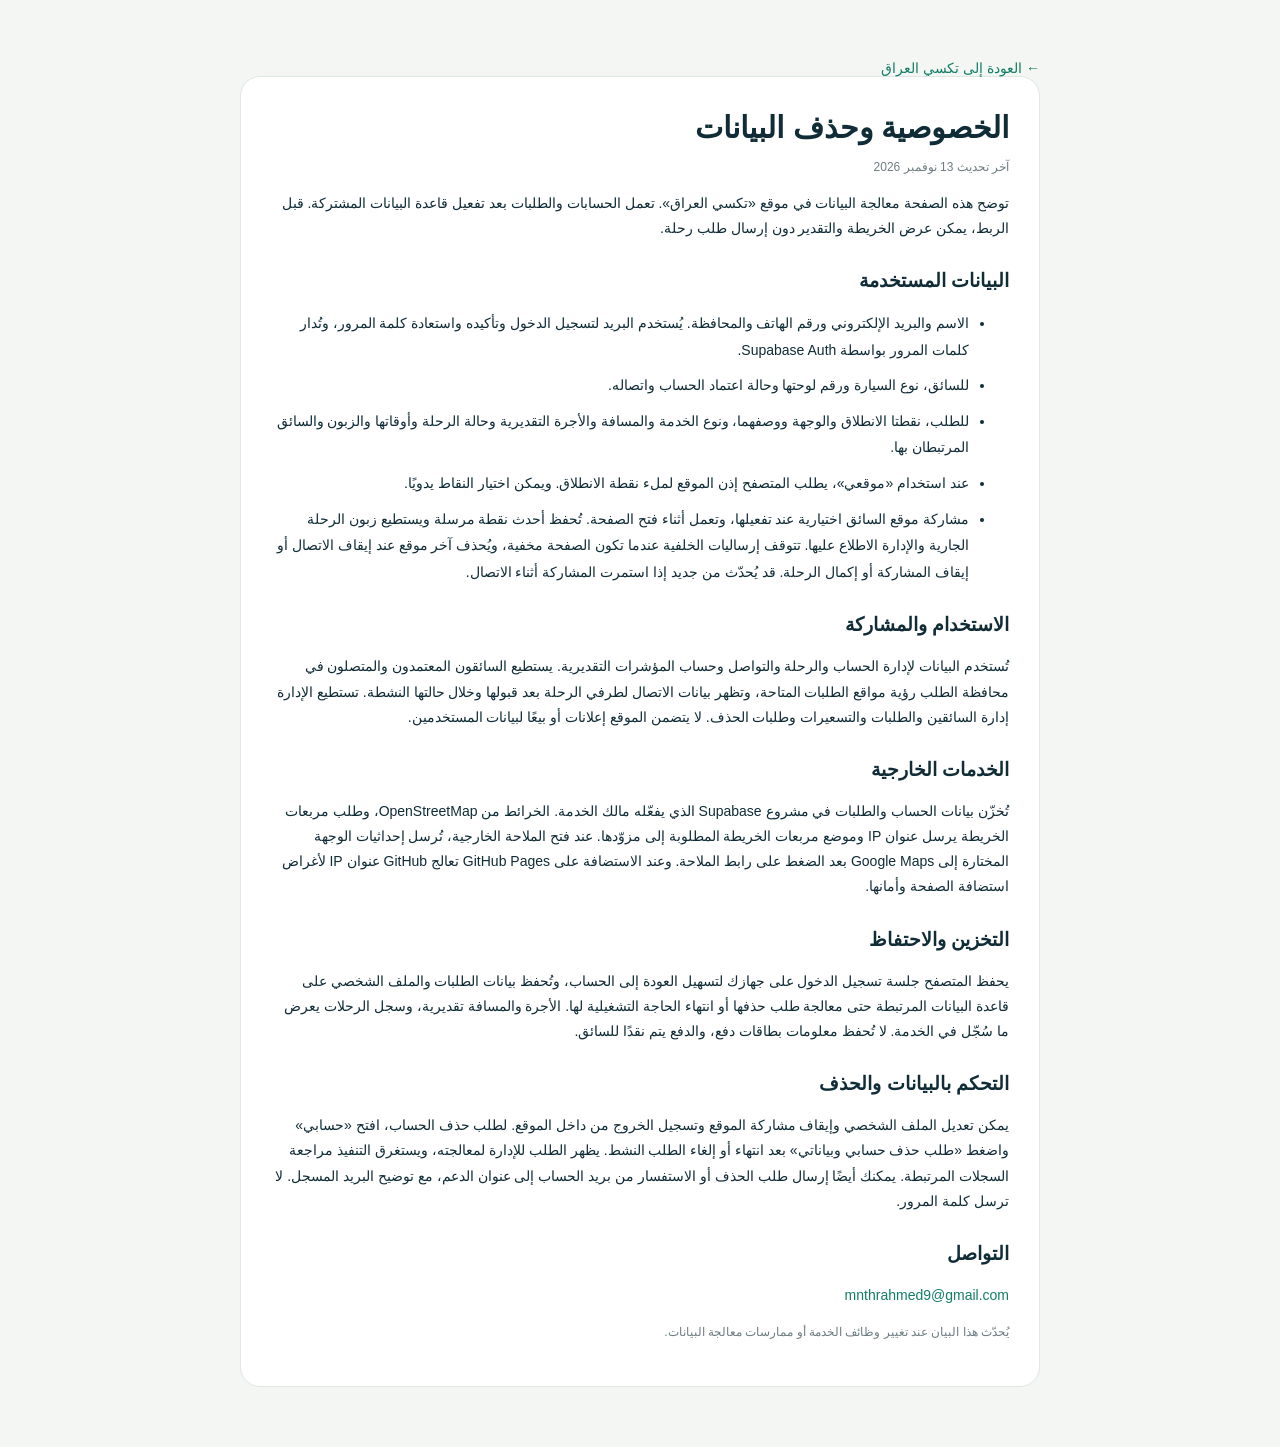
<file: privacy-policy.html>
<!doctype html><html lang="ar" dir="rtl"><head><meta charset="utf-8"><meta name="viewport" content="width=device-width, initial-scale=1"><title>الخصوصية وحذف البيانات — تكسي العراق</title><link rel="stylesheet" href="styles.css"><style>main{max-width:850px;margin:35px auto;padding:25px}article{background:#fff;padding:30px;border:1px solid #dfe7e2;border-radius:20px}h1{font-size:30px}h2{margin-top:28px;font-size:19px}li{line-height:1.9;margin-bottom:9px}</style></head><body><main><a href="./">← العودة إلى تكسي العراق</a><article><h1>الخصوصية وحذف البيانات</h1><p class="muted">آخر تحديث 13 نوفمبر 2026</p><p>توضح هذه الصفحة معالجة البيانات في موقع «تكسي العراق». تعمل الحسابات والطلبات بعد تفعيل قاعدة البيانات المشتركة. قبل الربط، يمكن عرض الخريطة والتقدير دون إرسال طلب رحلة.</p><h2>البيانات المستخدمة</h2><ul><li>الاسم والبريد الإلكتروني ورقم الهاتف والمحافظة. يُستخدم البريد لتسجيل الدخول وتأكيده واستعادة كلمة المرور، وتُدار كلمات المرور بواسطة Supabase Auth.</li><li>للسائق، نوع السيارة ورقم لوحتها وحالة اعتماد الحساب واتصاله.</li><li>للطلب، نقطتا الانطلاق والوجهة ووصفهما، ونوع الخدمة والمسافة والأجرة التقديرية وحالة الرحلة وأوقاتها والزبون والسائق المرتبطان بها.</li><li>عند استخدام «موقعي»، يطلب المتصفح إذن الموقع لملء نقطة الانطلاق. ويمكن اختيار النقاط يدويًا.</li><li>مشاركة موقع السائق اختيارية عند تفعيلها، وتعمل أثناء فتح الصفحة. تُحفظ أحدث نقطة مرسلة ويستطيع زبون الرحلة الجارية والإدارة الاطلاع عليها. تتوقف إرساليات الخلفية عندما تكون الصفحة مخفية، ويُحذف آخر موقع عند إيقاف الاتصال أو إيقاف المشاركة أو إكمال الرحلة. قد يُحدّث من جديد إذا استمرت المشاركة أثناء الاتصال.</li></ul><h2>الاستخدام والمشاركة</h2><p>تُستخدم البيانات لإدارة الحساب والرحلة والتواصل وحساب المؤشرات التقديرية. يستطيع السائقون المعتمدون والمتصلون في محافظة الطلب رؤية مواقع الطلبات المتاحة، وتظهر بيانات الاتصال لطرفي الرحلة بعد قبولها وخلال حالتها النشطة. تستطيع الإدارة إدارة السائقين والطلبات والتسعيرات وطلبات الحذف. لا يتضمن الموقع إعلانات أو بيعًا لبيانات المستخدمين.</p><h2>الخدمات الخارجية</h2><p>تُخزّن بيانات الحساب والطلبات في مشروع Supabase الذي يفعّله مالك الخدمة. الخرائط من OpenStreetMap، وطلب مربعات الخريطة يرسل عنوان IP وموضع مربعات الخريطة المطلوبة إلى مزوّدها. عند فتح الملاحة الخارجية، تُرسل إحداثيات الوجهة المختارة إلى Google Maps بعد الضغط على رابط الملاحة. وعند الاستضافة على GitHub Pages تعالج GitHub عنوان IP لأغراض استضافة الصفحة وأمانها.</p><h2>التخزين والاحتفاظ</h2><p>يحفظ المتصفح جلسة تسجيل الدخول على جهازك لتسهيل العودة إلى الحساب، وتُحفظ بيانات الطلبات والملف الشخصي على قاعدة البيانات المرتبطة حتى معالجة طلب حذفها أو انتهاء الحاجة التشغيلية لها. الأجرة والمسافة تقديرية، وسجل الرحلات يعرض ما سُجّل في الخدمة. لا تُحفظ معلومات بطاقات دفع، والدفع يتم نقدًا للسائق.</p><h2>التحكم بالبيانات والحذف</h2><p>يمكن تعديل الملف الشخصي وإيقاف مشاركة الموقع وتسجيل الخروج من داخل الموقع. لطلب حذف الحساب، افتح «حسابي» واضغط «طلب حذف حسابي وبياناتي» بعد انتهاء أو إلغاء الطلب النشط. يظهر الطلب للإدارة لمعالجته، ويستغرق التنفيذ مراجعة السجلات المرتبطة. يمكنك أيضًا إرسال طلب الحذف أو الاستفسار من بريد الحساب إلى عنوان الدعم، مع توضيح البريد المسجل. لا ترسل كلمة المرور.</p><h2>التواصل</h2><p><a href="mailto:mnthrahmed9@gmail.com" dir="ltr">mnthrahmed9@gmail.com</a></p><p class="muted">يُحدّث هذا البيان عند تغيير وظائف الخدمة أو ممارسات معالجة البيانات.</p></article></main></body></html>
</file>
<file: styles.css>
:root{--ink:#102c37;--muted:#6d7d82;--green:#137d68;--green-light:#e7f4ef;--yellow:#ffd458;--paper:#f4f6f3;--line:#dfe7e2;--red:#b84343;--shadow:0 12px 36px #143b2f09;font-family:Tahoma,Arial,sans-serif;color:var(--ink);background:var(--paper);font-size:14px}
*{box-sizing:border-box}body{margin:0}button,input,select{font:inherit}button,a,input,select{-webkit-tap-highlight-color:transparent}button{cursor:pointer}button:disabled{cursor:wait;opacity:.55}button:focus-visible,a:focus-visible{outline:3px solid #e6ad12;outline-offset:3px}a{color:var(--green);text-decoration:none}button{border:0}h1,h2,h3,p{margin-top:0}h1{font-size:34px;line-height:1.4;margin-bottom:8px}h2{font-size:20px;margin-bottom:18px}h3{font-size:15px}p{line-height:1.8}small{font-size:12px}[hidden]{display:none!important}.topbar{min-height:92px;background:#fff;display:flex;align-items:center;justify-content:space-between;padding:14px max(24px,calc((100vw - 1400px)/2));gap:24px;border-bottom:1px solid var(--line)}.brand{display:flex;align-items:center;gap:12px;font-size:23px;font-weight:800;color:var(--ink);white-space:nowrap}.brand small{display:block;font-size:11px;font-weight:400;color:var(--muted);margin-top:6px}.brand-icon{display:grid;place-items:center;width:50px;height:50px;background:var(--yellow);border-radius:16px;font-size:27px}.desktop-nav{display:flex;gap:6px}.desktop-nav button{background:transparent;color:var(--muted);padding:14px;border-radius:12px}.desktop-nav button.selected{background:var(--green-light);color:var(--green);font-weight:bold}.header-actions{display:flex;align-items:center;gap:18px}.connection{font-size:11px;color:var(--muted)}.connection.online{color:var(--green)}.avatar-button{border:1px solid var(--line);border-radius:30px;padding:11px 15px;background:#fff;max-width:180px;white-space:nowrap;overflow:hidden;text-overflow:ellipsis}.shell{max-width:1448px;padding:28px 24px 0;margin:auto}.page-heading{display:flex;align-items:center;justify-content:space-between;gap:18px;margin-bottom:24px}.page-heading p{color:var(--muted);margin-bottom:0}.page-heading .eyebrow{color:var(--green);font-weight:bold;font-size:12px;margin-bottom:8px}.pill{display:inline-block;border:1px solid var(--line);background:#fff;border-radius:30px;padding:9px 13px;font-size:11px;white-space:nowrap}.booking-grid{display:grid;grid-template-columns:390px minmax(0,1fr);gap:24px;align-items:start}.card{background:#fff;border:1px solid var(--line);border-radius:22px;padding:24px;box-shadow:var(--shadow);margin-bottom:20px}.card-title{display:flex;align-items:center;justify-content:space-between;gap:10px;margin-bottom:10px}.card-title h2{margin:0}.step-label{font-size:10px;color:var(--muted)}.field{display:flex;flex-direction:column;gap:9px;font-size:12px;font-weight:bold;margin:18px 0}.field input,.field select{width:100%;border:1px solid var(--line);background:#f9fbf9;padding:13px 12px;min-height:46px;border-radius:11px;color:var(--ink);outline:none;font-weight:normal;font-size:14px}.field input:focus,.field select:focus,.route-field input:focus{border-color:var(--green);box-shadow:0 0 0 3px #137d6810}.map-mode{display:flex;border-radius:10px;background:var(--paper);padding:4px;gap:4px;margin-bottom:18px}.map-mode button{flex:1;background:transparent;border-radius:8px;padding:10px 4px;font-size:11px;color:var(--muted)}.map-mode .active{background:#fff;box-shadow:0 2px 8px #132b1712;color:var(--green);font-weight:bold}.route-field{display:flex;align-items:center;gap:10px;border:1px solid var(--line);border-radius:13px;padding:12px;margin-top:12px}.route-field label{min-width:0;flex:1;font-size:10px;color:var(--muted)}.route-field input{width:100%;min-width:0;border:0;margin-top:8px;padding:3px 0;background:transparent;color:var(--ink);font-size:12px;outline:none}.route-dot{display:grid;place-items:center;width:27px;height:27px;border-radius:9px;font-weight:bold;font-size:12px;flex-shrink:0}.pickup-dot{background:var(--green-light);color:var(--green)}.destination-dot{background:#fff2c8;color:#97751f}.icon-button{display:grid;place-items:center;background:transparent;color:var(--muted);width:32px;height:32px;border-radius:9px;font-size:23px;flex-shrink:0}.icon-button:hover{background:var(--paper)}.small-heading{font-size:12px;margin:24px 0 12px}.service-options{display:grid;gap:9px}.service{display:flex;text-align:right;align-items:center;gap:13px;padding:13px;background:#fff;border:1px solid var(--line);border-radius:13px;color:var(--ink)}.service.active{background:#f0f8f4;border-color:var(--green)}.service>span{font-size:27px}.service>div{flex:1}.service strong,.service small{display:block}.service small{color:var(--muted);font-size:10px;margin-top:6px}.service>b{font-size:10px;font-weight:normal;color:var(--muted)}.fare-box{display:flex;align-items:center;justify-content:space-between;gap:10px;background:var(--paper);padding:17px;border-radius:13px;margin-top:22px}.fare-box small{display:block;color:var(--muted);font-size:10px}.fare-box strong{font-size:25px;display:block;margin-top:7px}.fare-box em{font-size:12px;font-style:normal}.fare-box>span{font-size:11px;color:var(--muted)}.fine-print{font-size:10px;color:var(--muted);line-height:1.8;margin:12px 0 18px}.button{display:inline-flex;align-items:center;justify-content:center;gap:12px;border-radius:12px;padding:13px 18px;min-height:46px;font-weight:bold;font-size:12px}.button.primary{background:var(--green);color:#fff}.button.primary:hover{background:#0d6756}.button.outline{background:#fff;border:1px solid var(--line);color:var(--ink)}.button.warning{background:var(--yellow);color:var(--ink)}.button.danger{background:#fbeaea;color:var(--red)}.full{width:100%;justify-content:space-between}.full:not(:has(span)){justify-content:center}.muted{color:var(--muted);font-size:12px}.centered{text-align:center;font-size:10px;margin:13px 0 0}.trust-row{display:flex;gap:15px;justify-content:center;color:var(--muted);font-size:10px;margin:12px 0}.map-card{position:sticky;top:24px;min-height:700px;border:1px solid var(--line);border-radius:23px;overflow:hidden;background:#e6ede4;box-shadow:var(--shadow)}#customerMap{height:760px;width:100%;z-index:0}.map-tip{position:absolute;z-index:500;top:18px;right:18px;left:18px;max-width:360px;background:#fffffff5;border:1px solid var(--line);box-shadow:0 5px 20px #11332212;padding:12px 16px;display:flex;align-items:center;gap:10px;border-radius:12px;font-size:11px;pointer-events:none}.map-tip b{display:grid;place-items:center;background:var(--green);color:#fff;width:26px;height:26px;border-radius:50%}.map-bottom{position:absolute;bottom:18px;left:18px;right:18px;z-index:500;display:flex;align-items:center;gap:9px;background:#fffffff0;border-radius:12px;padding:13px;font-size:10px}.map-bottom button{background:transparent;color:var(--green);margin-right:auto;font-size:10px;font-weight:bold}.live-dot{width:7px;height:7px;border-radius:50%;background:var(--green)}.kokton-marker{width:36px;height:36px;background:var(--green);border:3px solid white;border-radius:50% 50% 50% 5%;transform:rotate(-45deg);box-shadow:0 3px 12px #102c3730;display:grid;place-items:center}.kokton-marker span{transform:rotate(45deg);color:white;font:bold 14px Arial}.notice{border:1px solid #e8d59a;background:#fff6dc;border-radius:14px;padding:16px 20px;margin-bottom:24px;font-size:12px;line-height:1.8}.notice strong{display:block;margin-bottom:4px}.stats-grid{display:grid;grid-template-columns:repeat(3,1fr);gap:18px;margin-bottom:24px}.stats-grid article{border:1px solid var(--line);border-radius:16px;background:#fff;padding:22px}.stats-grid small{color:var(--muted)}.stats-grid strong{display:block;font-size:27px;margin-top:12px}.driver-grid{display:grid;grid-template-columns:1fr 1fr;gap:24px;align-items:start}.driver-map{height:280px;border-radius:18px;border:1px solid var(--line);z-index:0;margin-bottom:20px}.location-card{display:flex;align-items:center;gap:15px;padding:18px}.location-card div{flex:1}.location-card h3{font-size:12px;margin-bottom:5px}.location-card p{font-size:10px;color:var(--muted);margin:0}.location-card input{width:22px;height:22px;accent-color:var(--green)}.ride-list{display:grid;grid-template-columns:repeat(2,minmax(0,1fr));gap:18px}.ride-card{border:1px solid var(--line);border-radius:15px;padding:18px;background:#fff;margin-bottom:12px;overflow-wrap:anywhere}.ride-head{display:flex;justify-content:space-between;gap:12px;align-items:center;margin-bottom:15px}.ride-head strong{font-size:13px}.status-badge{font-size:10px;padding:6px 9px;border-radius:15px;white-space:nowrap;background:#fff4cb;color:#876714}.status-badge.completed{background:var(--green-light);color:var(--green)}.status-badge.cancelled{background:#fbeaea;color:var(--red)}.status-badge.ongoing,.status-badge.accepted,.status-badge.arrived{background:#eaf0fb;color:#386c94}.ride-meta{font-size:12px;line-height:2.1;color:var(--muted)}.ride-meta b{color:var(--ink);font-weight:normal}.ride-price{display:flex;justify-content:space-between;gap:10px;align-items:center;border-top:1px dashed var(--line);padding-top:12px;margin-top:12px;font-size:16px;font-weight:bold}.ride-price small{font-size:10px;font-weight:normal;color:var(--muted)}.ride-actions{display:flex;flex-wrap:wrap;gap:8px;margin-top:15px}.ride-actions .button{padding:10px 14px;min-height:39px;font-size:11px}.empty-state{text-align:center;padding:32px 16px;color:var(--muted);font-size:12px;line-height:1.9;grid-column:1/-1}.empty-state .big{font-size:32px;margin-bottom:10px}.empty-state strong{display:block;color:var(--ink);margin-bottom:6px}.history-card h2 small{font-weight:normal;font-size:10px}.profile-form{max-width:620px;margin:auto}.text-button{display:block;margin:15px auto 0;padding:8px;background:transparent;color:var(--green);font-size:12px}.danger{color:var(--red)}.admin-grid{display:grid;grid-template-columns:1.3fr 1fr;gap:24px}.fare-editor{border-top:1px solid var(--line);padding-top:16px;margin-top:18px}.fare-inputs{display:grid;grid-template-columns:repeat(3,1fr);gap:8px}.fare-inputs .field{font-size:10px}.fare-inputs input{font-size:12px;min-width:0}.site-footer{border-top:1px solid var(--line);margin-top:38px;padding:24px 0;display:flex;flex-wrap:wrap;gap:24px;color:var(--muted);font-size:11px}.site-footer>span{margin-left:auto}.mobile-nav{display:none}.auth-dialog{border:0;border-radius:23px;width:min(480px,calc(100% - 28px));padding:28px;max-height:90dvh;overflow:auto;color:var(--ink);box-shadow:0 20px 100px #001b2b40}.auth-dialog::backdrop{background:#0c283b90;backdrop-filter:blur(5px)}.auth-top{display:flex;align-items:center;justify-content:space-between;margin-bottom:22px}.auth-dialog h2{font-size:25px;margin-bottom:8px}.auth-tabs{display:flex;background:var(--paper);border-radius:11px;padding:4px;margin:22px 0}.auth-tabs button{flex:1;background:transparent;border-radius:8px;padding:12px;color:var(--muted);font-size:12px}.auth-tabs button.active{background:#fff;color:var(--green);font-weight:bold;box-shadow:0 2px 8px #0000000a}.role-options{display:flex;gap:12px;font-size:12px;justify-content:space-around;margin-bottom:10px}.role-options input{accent-color:var(--green)}.form-message{font-size:12px;color:var(--green);line-height:1.8}.toast{position:fixed;bottom:28px;left:50%;transform:translate(-50%,20px);background:var(--ink);color:white;padding:15px 23px;border-radius:13px;box-shadow:0 6px 30px #102c3733;z-index:2000;opacity:0;pointer-events:none;transition:.2s;font-size:12px;max-width:calc(100% - 28px);line-height:1.8;text-align:center}.toast.show{opacity:1;transform:translate(-50%,0)}.phone-link{direction:ltr;display:inline-block}.card .button+.button{margin-right:0}.admin-user{border-bottom:1px solid var(--line);padding:16px 0}.admin-user:last-child{border-bottom:0}.admin-user p{margin:6px 0;font-size:11px;color:var(--muted)}
@media(max-width:1100px){.desktop-nav{display:none}.booking-grid{grid-template-columns:360px minmax(0,1fr)}.topbar{padding-inline:24px}.map-card{min-height:700px}}
@media(max-width:760px){:root{font-size:14px}.topbar{min-height:76px;padding:12px 16px;gap:10px}.brand{font-size:18px;gap:9px}.brand-icon{width:42px;height:42px;border-radius:13px;font-size:23px}.brand small{font-size:9px}.header-actions{gap:8px}.connection{display:none}.avatar-button{font-size:10px;padding:10px 12px;max-width:125px}.shell{padding:22px 14px 85px}.page-heading{margin-bottom:20px;align-items:flex-end}.page-heading h1{font-size:27px}.page-heading p:not(.eyebrow){font-size:11px}.page-heading .pill{font-size:9px;padding:8px}.booking-grid{display:flex;flex-direction:column;gap:16px}.map-card{position:relative;top:auto;min-height:0;width:100%;order:-1;border-radius:18px}#customerMap{height:330px}.map-tip{font-size:10px;padding:9px;top:12px;right:12px;left:55px}.map-tip b{width:22px;height:22px}.map-bottom{font-size:9px;bottom:12px;right:12px;left:12px;padding:9px}.map-bottom button{font-size:9px}.booking-column{width:100%}.card{padding:20px;border-radius:18px;margin-bottom:16px}.notice{font-size:11px;padding:13px 15px;margin-bottom:18px}.driver-grid,.admin-grid{grid-template-columns:1fr;gap:0}.stats-grid{gap:9px}.stats-grid article{padding:15px 10px;border-radius:13px}.stats-grid small{font-size:9px}.stats-grid strong{font-size:21px;overflow-wrap:anywhere}.ride-list{grid-template-columns:1fr;gap:8px}.site-footer{font-size:10px;gap:14px;justify-content:center}.site-footer>span{width:100%;text-align:center;margin:0}.mobile-nav{display:flex;position:fixed;bottom:0;left:0;right:0;padding:8px 8px max(8px,env(safe-area-inset-bottom));z-index:1000;background:#fffffff5;border-top:1px solid var(--line);box-shadow:0 -5px 25px #102c3708}.mobile-nav button{flex:1;background:transparent;color:var(--muted);font-size:19px;border-radius:10px;padding:6px 0}.mobile-nav span{display:block;font-size:9px;margin-top:4px}.mobile-nav .selected{background:var(--green-light);color:var(--green)}.toast{bottom:90px;width:max-content;max-width:calc(100% - 28px)}.trust-row{font-size:9px;gap:12px}.auth-dialog{padding:22px}.fare-inputs{grid-template-columns:1fr}.fare-inputs .field{margin:6px 0}.page-heading>.button{padding:10px;min-height:40px;font-size:10px}.page{scroll-margin-top:12px}}
@media(prefers-reduced-motion:reduce){*{scroll-behavior:auto!important;transition:none!important}}
</file>
